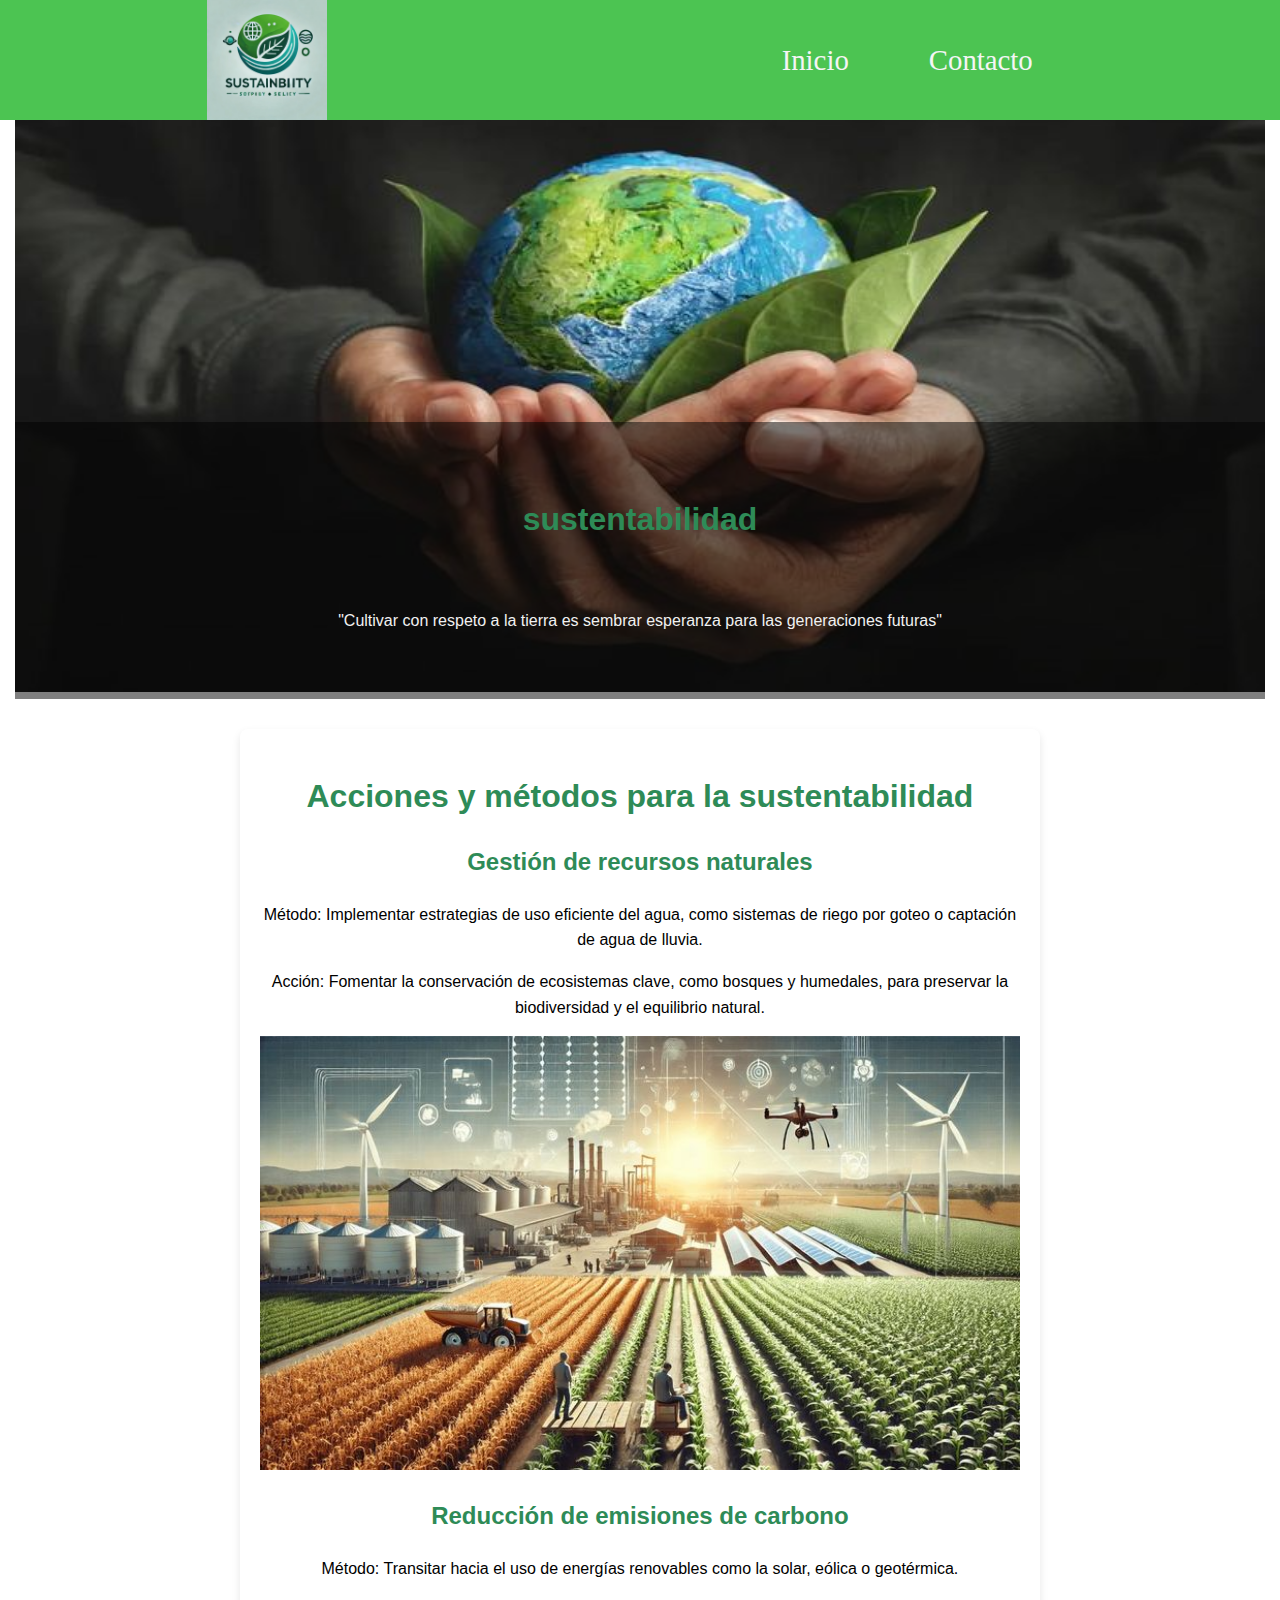
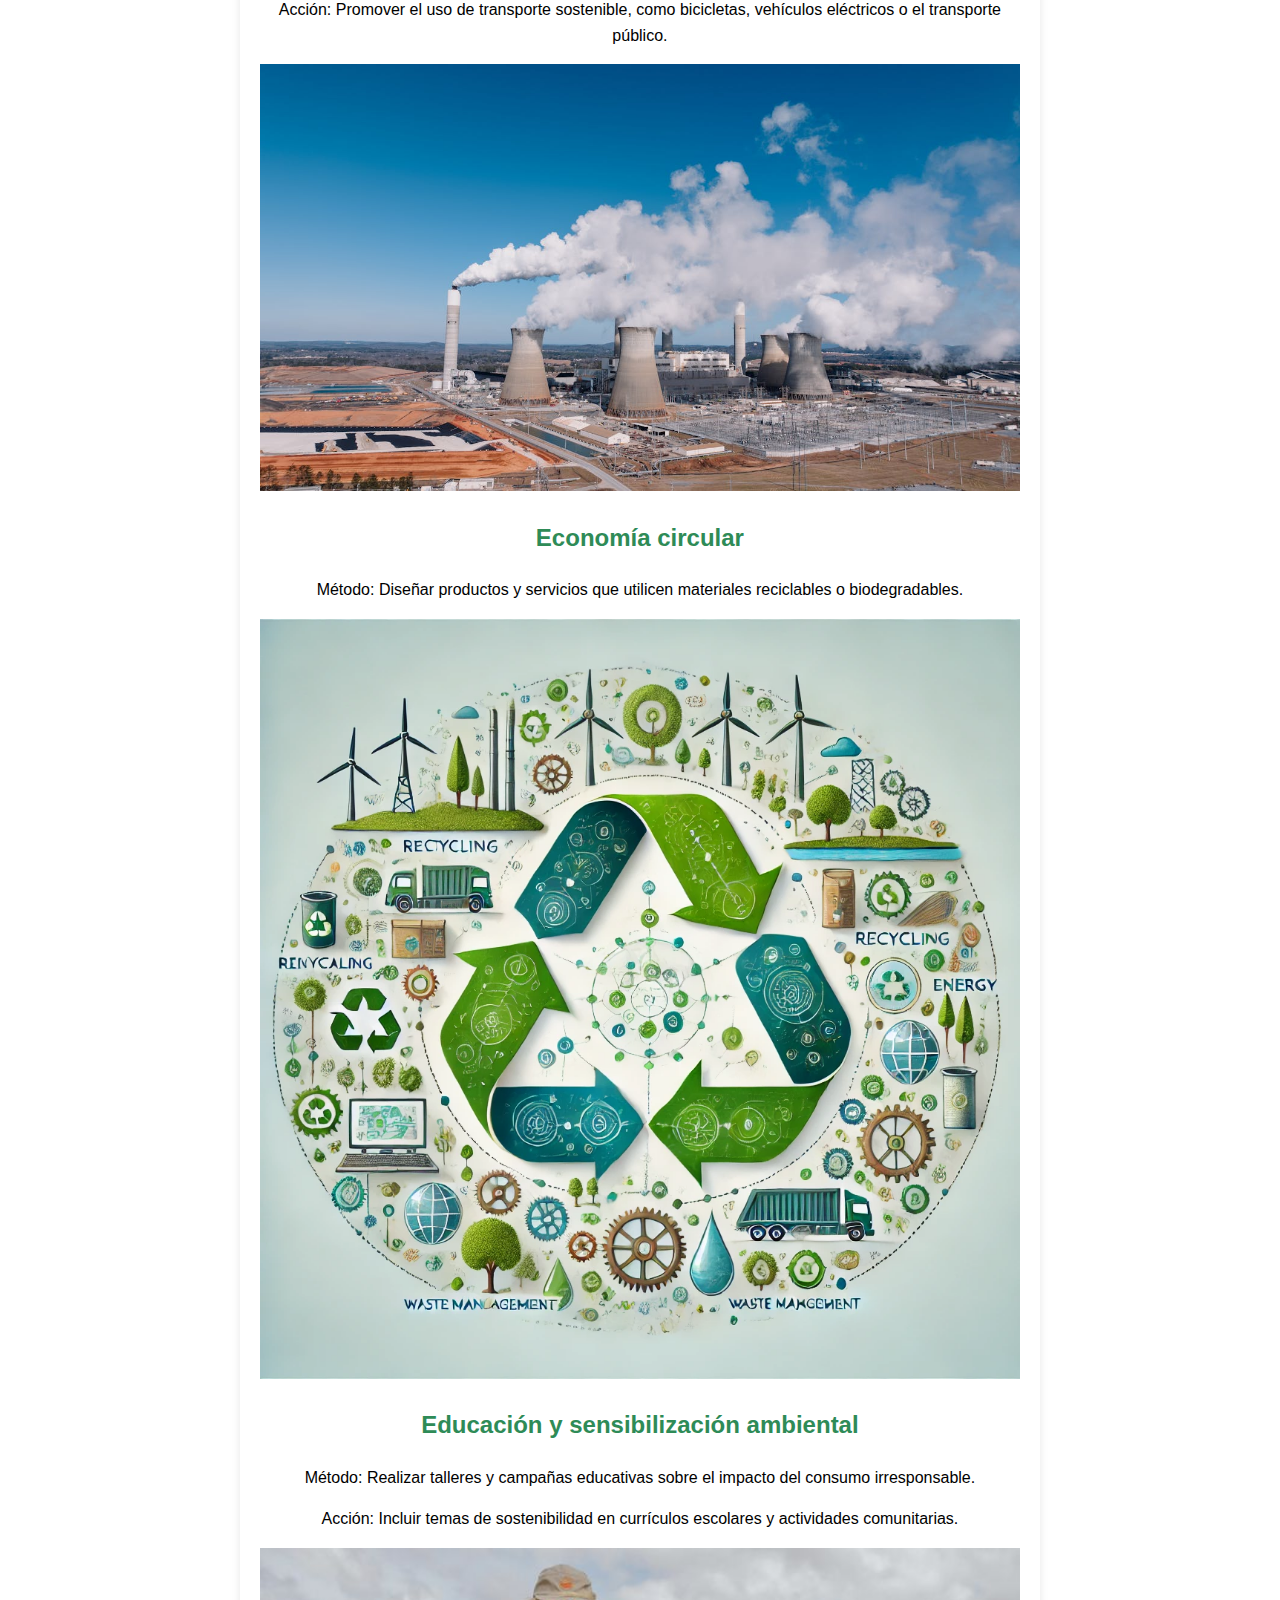
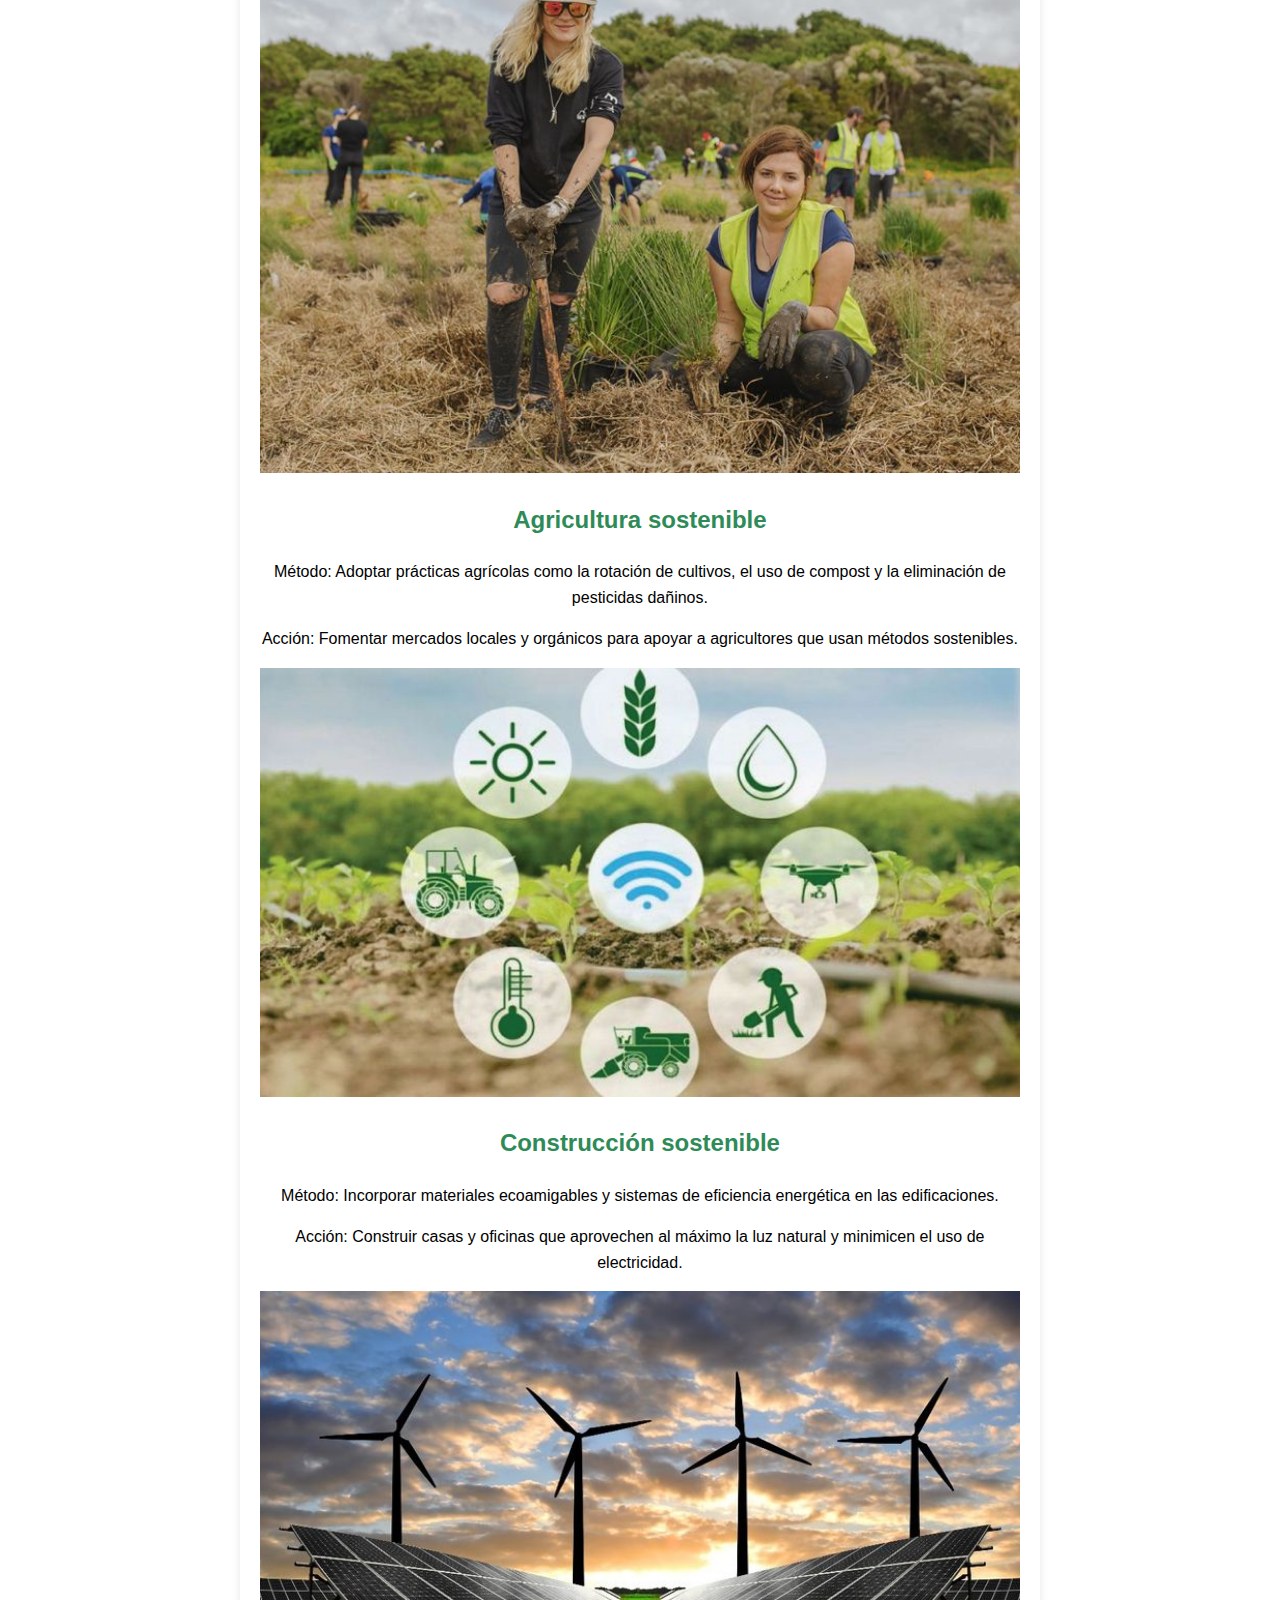
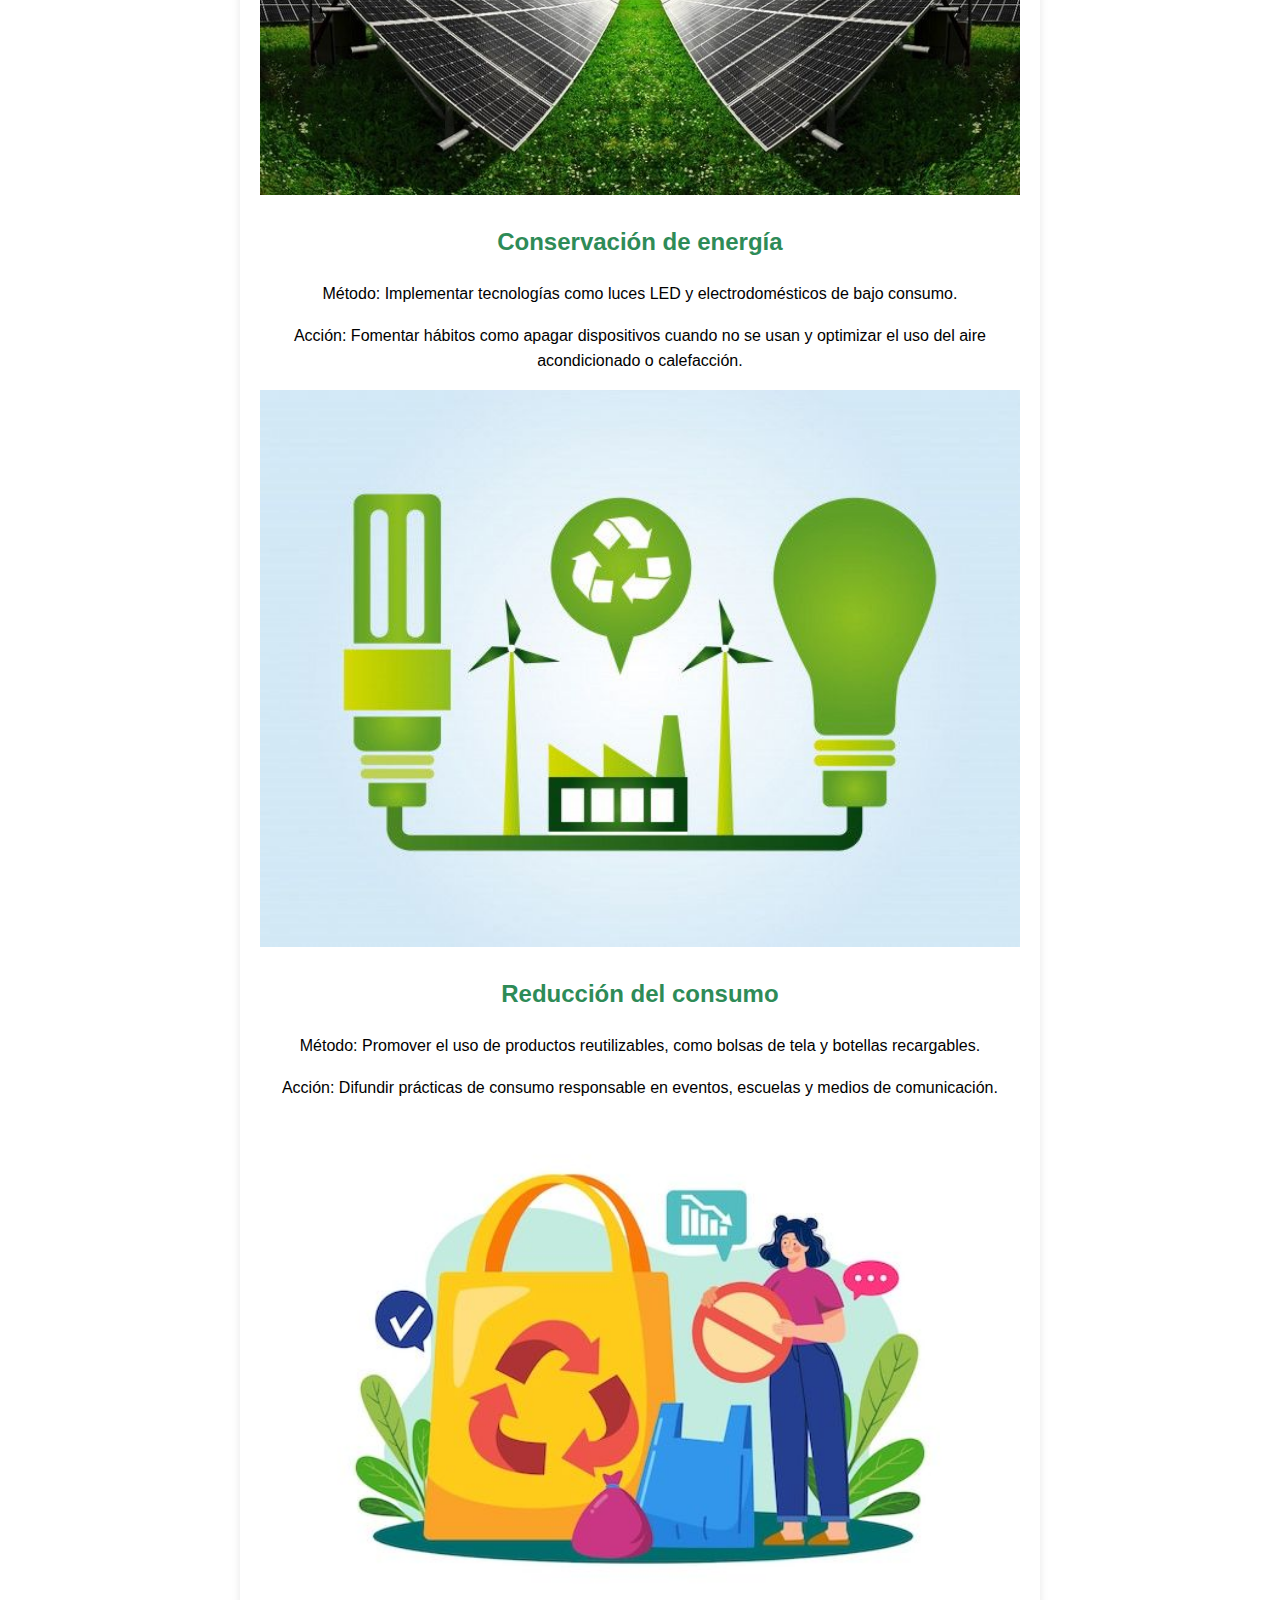
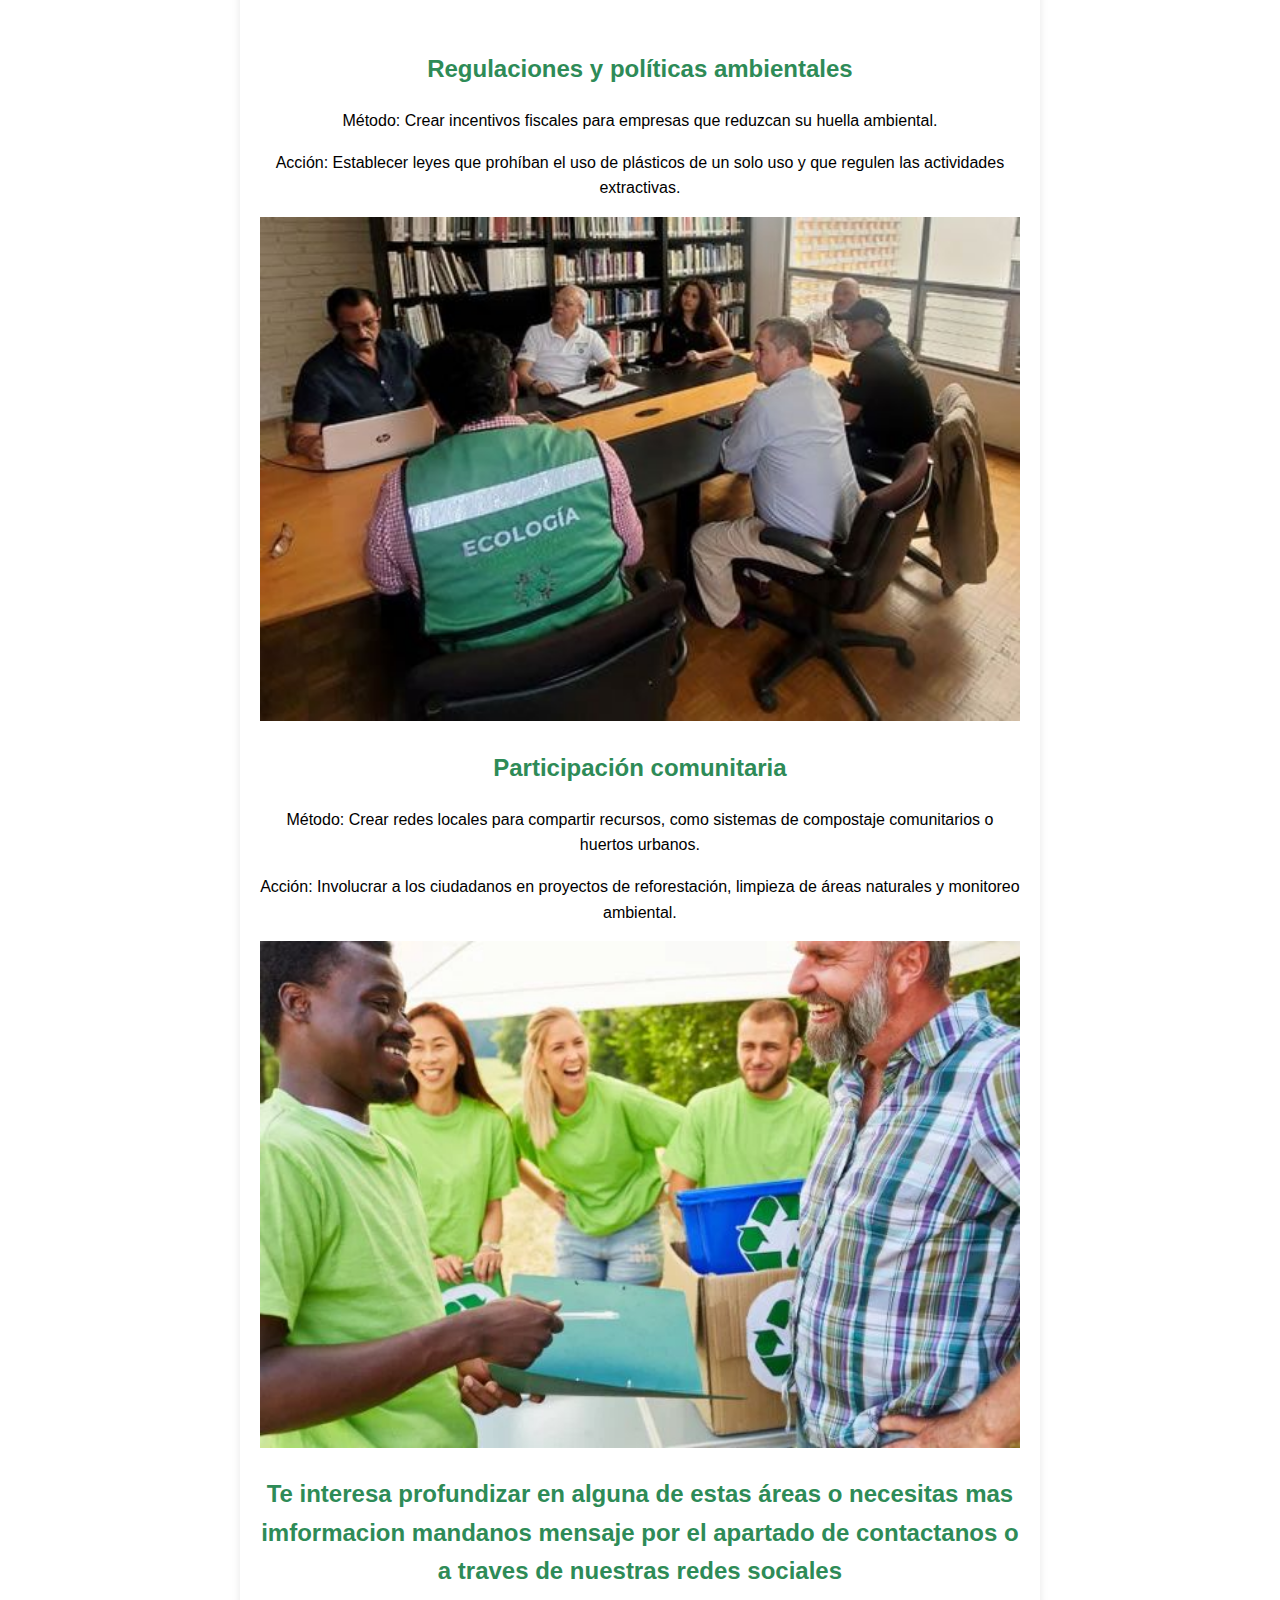
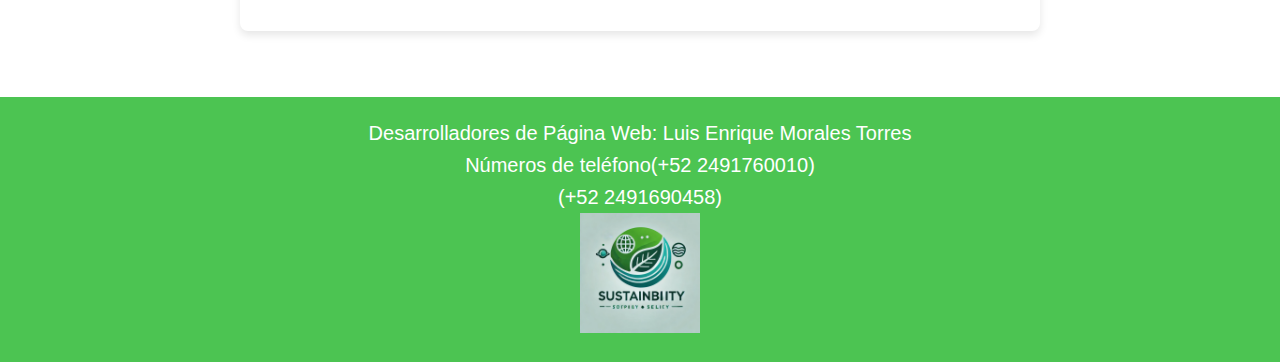
<file: accion.html>
<!DOCTYPE html>
<html>
<head>
	<meta charset="utf-8">
	<meta name="viewport" content="width=device-width, initial-scale=1">
	 <link rel="stylesheet" type="text/css" href="accion.css">
	 <link rel="stylesheet" type="text/css" href="muebleria.css">
    <link rel="stylesheet" href="main.css">
    <link rel="stylesheet" type="text/css" href="modal.css">
    <link rel="stylesheet" type="text/css" href="dos.css">
	<title></title>
</head>
<body>
	 <div class="posi">
    <header>
     <nav>
            <a href="index.html">
                <img class="logo" src="p.jpeg" alt="logo">
            </a>
           
           
                <ul class="enlaces-menu"> 
                
                <li><a href="index.html">Inicio</a></li>
                <li><a href="formulario_css.html">Contacto</a></li>
                
                
            </ul>
        
                <button class="ham" type="button">
                <span class="br-1"></span>
                <span class="br-2"></span>
                <span class="br-3"></span>
            </button>
        </nav>
    </header>
    <script src="main.js"></script>
    </div>
    <br>
    <br>
    <br>
    <div class="fila">
   <div class="col-12">
    <div class="encabezado">
   <div class="">
  <img class="enc2" src="ba297b.jpg" alt="Notebook"  >
  <div class="content00">
   <center> <h1>sustentabilidad</h1></center>
   <br>
    <center><p>"Cultivar con respeto a la tierra es sembrar esperanza para las generaciones futuras"</p></center>
  </div>
</div >
 </div>
 </div>
   </div>
    <div class="fila">
    <div class="col-1"></div>
    <div class="col-10">


<center><div class="pan">
    
<h1>Acciones y métodos para la sustentabilidad</h1>
<h2>Gestión de recursos naturales</h2>
<p>Método: Implementar estrategias de uso eficiente del agua, como sistemas de riego por goteo o captación de agua de lluvia.</p><p>
Acción: Fomentar la conservación de ecosistemas clave, como bosques y humedales, para preservar la biodiversidad y el equilibrio natural.</p>
<img class="" src="saa.jpg" alt="logo">
<br>
<h2>Reducción de emisiones de carbono</h2>
<p>Método: Transitar hacia el uso de energías renovables como la solar, eólica o geotérmica.</p>
<p>Acción: Promover el uso de transporte sostenible, como bicicletas, vehículos eléctricos o el transporte público.</p>
<img class="" src="as.jpeg" alt="logo">
<br>
<h2>Economía circular</h2>
<p>Método: Diseñar productos y servicios que utilicen materiales reciclables o biodegradables.</p>
<img class="" src="s.jpeg" alt="logo">
<h2> Educación y sensibilización ambiental</h2>
<p>Método: Realizar talleres y campañas educativas sobre el impacto del consumo irresponsable.</p>
<p>Acción: Incluir temas de sostenibilidad en currículos escolares y actividades comunitarias.</p>
<img class="" src="pol.jpg" alt="logo">
<h2>Agricultura sostenible</h2>
<p>Método: Adoptar prácticas agrícolas como la rotación de cultivos, el uso de compost y la eliminación de pesticidas dañinos.</p>
<p>Acción: Fomentar mercados locales y orgánicos para apoyar a agricultores que usan métodos sostenibles.</p>
<img class="" src="e4f.jpg" alt="logo">
<br>
<h2>Construcción sostenible</h2>
<p>Método: Incorporar materiales ecoamigables y sistemas de eficiencia energética en las edificaciones.</p>
<p>Acción: Construir casas y oficinas que aprovechen al máximo la luz natural y minimicen el uso de electricidad.</p>
<img class="" src="cd.jpg" alt="logo">
<br>
<h2>Conservación de energía</h2>
<p>Método: Implementar tecnologías como luces LED y electrodomésticos de bajo consumo.</p>
<p>Acción: Fomentar hábitos como apagar dispositivos cuando no se usan y optimizar el uso del aire acondicionado o calefacción.</p>
<img class="" src="ec28.jpg" alt="logo">
<br>
<h2>Reducción del consumo</h2>
<p>Método: Promover el uso de productos reutilizables, como bolsas de tela y botellas recargables.</p>
<p>Acción: Difundir prácticas de consumo responsable en eventos, escuelas y medios de comunicación.</p>
<img class="" src="14.jpg" alt="logo">
<br>
<h2>Regulaciones y políticas ambientales</h2>
<p>Método: Crear incentivos fiscales para empresas que reduzcan su huella ambiental.</p>
<p>Acción: Establecer leyes que prohíban el uso de plásticos de un solo uso y que regulen las actividades extractivas.</p>
<img class="" src="5ebd5.jpg" alt="logo">
<br>
<h2>Participación comunitaria</h2>
<p>Método: Crear redes locales para compartir recursos, como sistemas de compostaje comunitarios o huertos urbanos.</p>
<p>Acción: Involucrar a los ciudadanos en proyectos de reforestación, limpieza de áreas naturales y monitoreo ambiental.</p>
<img class="" src="3f5.jpg" alt="logo">
<br>
<h2>Te interesa profundizar en alguna de estas áreas o necesitas mas imformacion mandanos mensaje por el apartado de contactanos o a traves de nuestras redes sociales</h2>




</div></center>


 
</div>
 <div class="col-1"></div>
</div>
<br>
<br>
 <div class="piedp">
    <center>
    Desarrolladores de P&aacute;gina Web: Luis Enrique Morales Torres<br>
    N&uacute;meros de tel&eacute;fono(+52 2491760010)<br> (+52 2491690458)
    <br>
    <a href="index.html">
                <img class="logo" src="p.jpeg" alt="logo">
            </a>
           
    </center>
  </div>

</body>
</html>
</file>
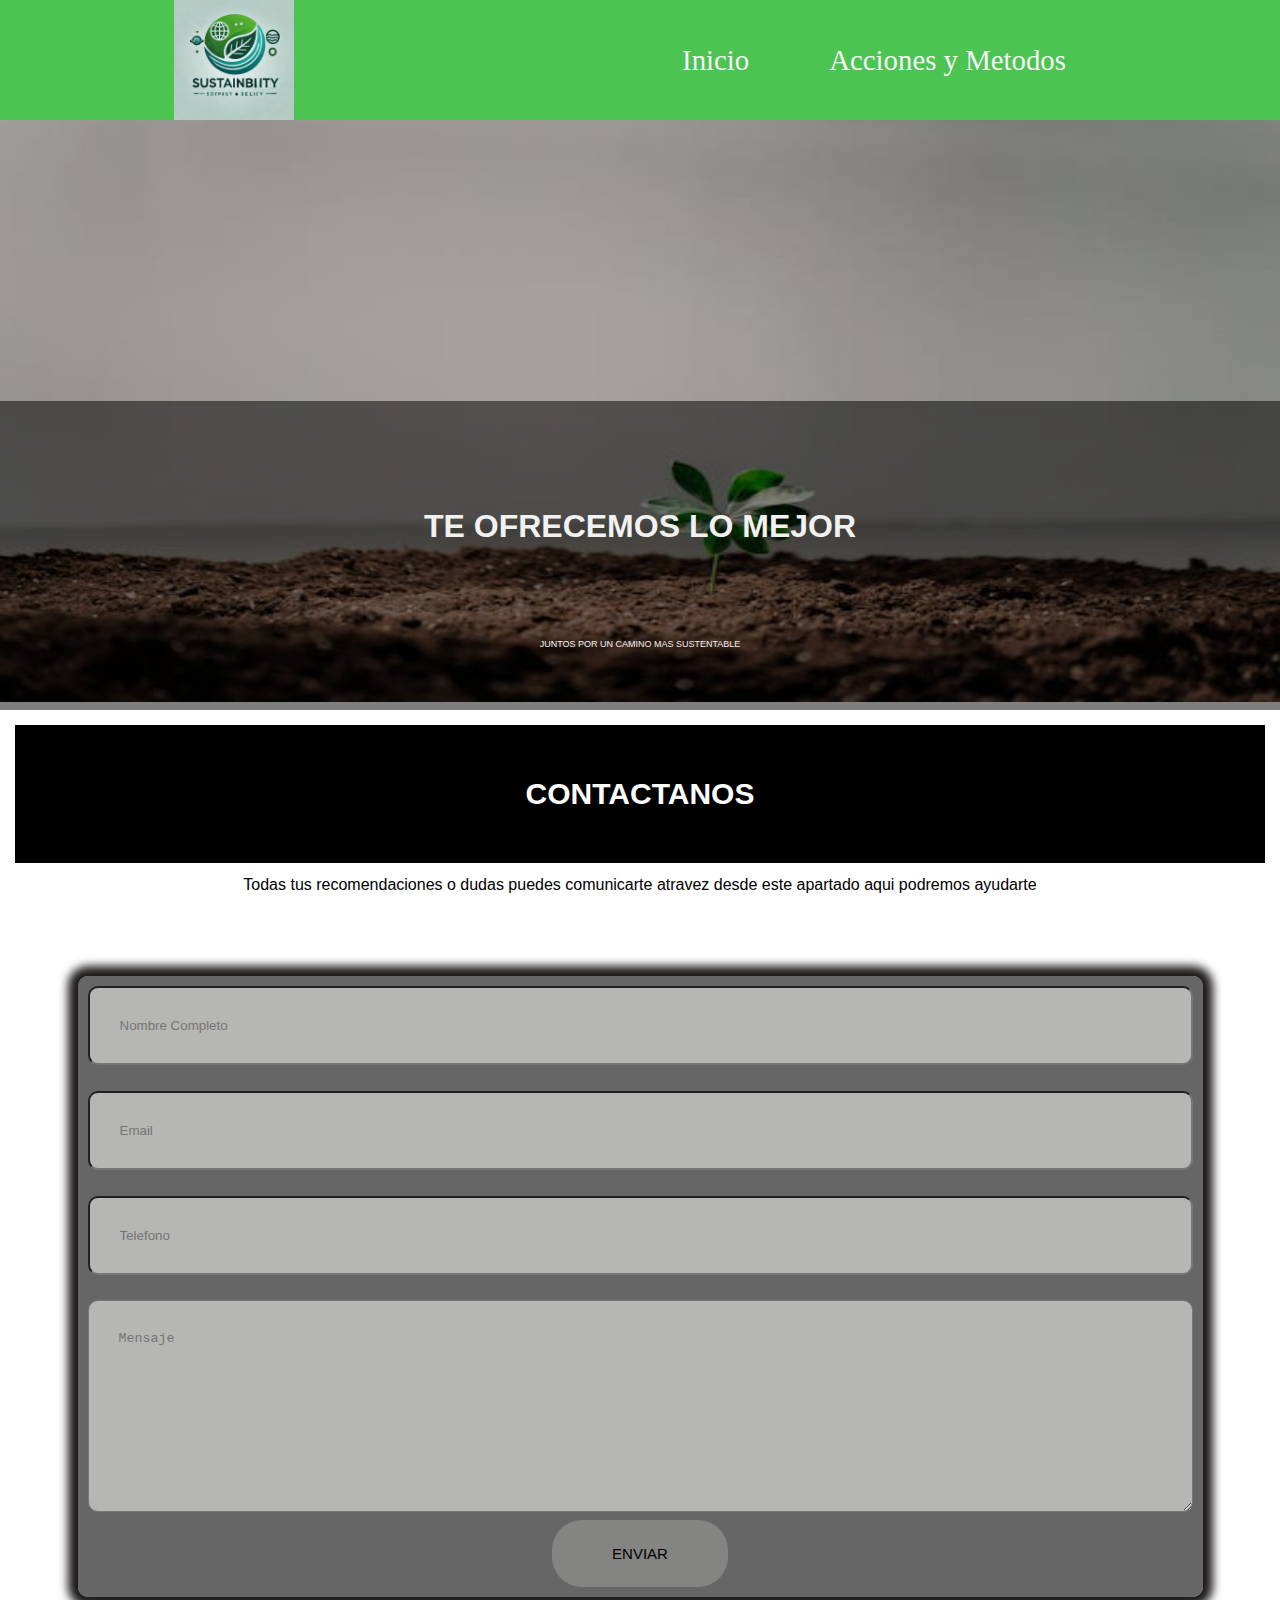
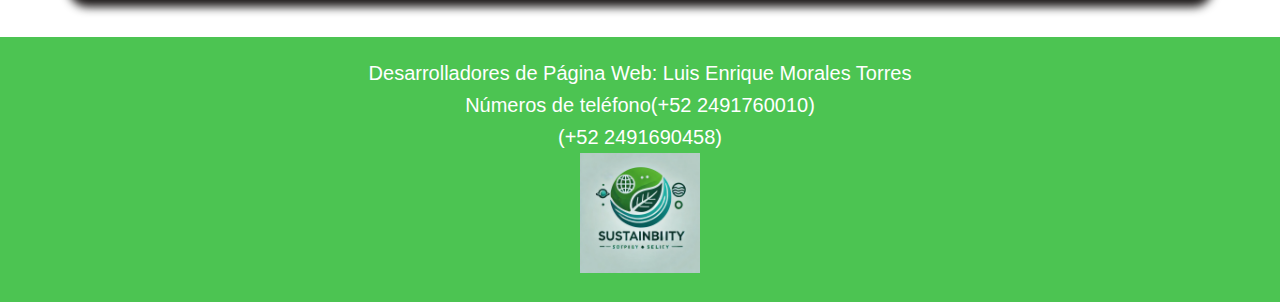
<file: formulario_css.html>
<!DOCTYPE html>
<html>
<head>
	<meta charset="utf-8">
	<meta name="viewport" content="width=device-width, initial-scale=1">
	<title>Formulario con JS y CSS</title>
	<link rel="stylesheet"type="text/css"href="formulario_css.css">
     <link rel="stylesheet" type="text/css" href="muebleria.css">
	<link rel="stylesheet" href="main.css">
    <link rel="stylesheet" type="text/css" href="emai.css">
</head>
<body>
	 <div class="posi">
    <header>
     <nav>
            <a href="index.html">
                <img class="logo" src="p.jpeg" alt="logo">
            </a>
           
           
                <ul class="enlaces-menu"> 
                <li><a href="index.html">Inicio</a></li>
                <li><a href="accion.html">Acciones y Metodos</a></li>
                
                
                
            </ul>
        
                <button class="ham" type="button">
                <span class="br-1"></span>
                <span class="br-2"></span>
                <span class="br-3"></span>
            </button>
        </nav>
    </header>
    <script src="main.js"></script>
    </div>
    <br>
    <br>
    <br>
    <br>
    <div class="encabezado">
   <div class="enca1">
  <img class="enc2" src="406.jpeg" alt="Notebook"  >
  <div class="content00">
   <center> <h1>TE OFRECEMOS LO MEJOR</h1></center>
   <br>
    <center><p>JUNTOS POR UN CAMINO MAS SUSTENTABLE</p></center>
  </div>
</div >
 </div>
	


<div class="fila">
   <div class="col-12">
    <div class="ddc">
   <center><h2>CONTACTANOS</h2></center>

 </div>
  <p> <center>Todas tus recomendaciones o dudas puedes comunicarte atravez desde este apartado  aqui podremos ayudarte</center></p>
   </div>
   </div>
  <div class="fila">
   <div class="col-12">
            <div class="container">
  
  <form target="_blank" action="https://formsubmit.co/kikemorales470@gmail.com" method="POST">
    <div class="form-group">
      <div class="form-row">
        <div class="col">
          <input type="text" name="name" class="form-control" placeholder="Nombre Completo" required>
        </div>
        <br>
        <div class="col">
          <input type="email" name="email" class="form-control" placeholder="Email " required>
        </div>
        <br>
        <div class="col">
          <input type="int" name="number" class="form-control" placeholder="Telefono" required>
        </div>
        
      </div>
      <br>
    </div>
    <div class="form-group">
      <textarea placeholder="Mensaje" class="form-control" name="message" rows="10" required></textarea>
    </div>
    <button type="submit" class="btnnnn">ENVIAR</button>
  </form>
</div>



            
        </div>
    </div>
<br>
<!-- fila para el pie de pagina-->
   
    <div class="piedp">
    <center>
    Desarrolladores de P&aacute;gina Web: Luis Enrique Morales Torres<br>
    N&uacute;meros de tel&eacute;fono(+52 2491760010)<br> (+52 2491690458)
    <br>
    <a href="index.html">
                <img class="logo" src="p.jpeg" alt="logo">
            </a>
    </center>
    </center>
  </div>
</body>
</html>
</file>
<file: accion.css>
body {
            font-family: Arial, sans-serif;
            line-height: 1.6;
            margin: 20px;
        }
        h1, h2 {
            color: #2E8B57;
        }
        .accion {
            margin-bottom: 20px;
        }
        .metodos ul {
            list-style-type: square;
            padding-left: 20px;
        }
</file>
<file: muebleria.css>
*{
	box-sizing: border-box;
}

.col-1{width: 8.33%}
.col-2{width: 16.66%}
.col-3{width: 25%}
.col-4{width: 33.33%}
.col-5{width: 41.66%}
.col-6{width: 50%}
.col-7{width: 58.33%}
.col-8{width: 66.66%}
.col-9{width: 75%}
.col-10{width: 83.33%}
.col-11{width: 91.66%}
.col-12{width: 100%}

[ class*="col-"]{
	float: left;
	padding: 15px;
	/*border:1px solid red ;*/

}
.fila::after{
	content:"";
	clear: both;
	display: block;
}
.encabe{
	width: 100%;
	height: auto;
}

.contenedor{
	
	max-width: 1000px;
	min-width: 320px;
	margin: auto;
	

}
.color{
	background-color:  #f0ffff;
	width: 100%;
	border-radius: 1px;
}
.color img{
	width:90%;
}
.color p{
	width: 80%;
}
.unoimajen{
	width: 100%;
	border-radius: 10px;
}

 .conte{
    max-width: 60px;
    width: 30%;
    margin: auto;
    }

img{width: 100%}
/*botones*/


body{
	 
	
	background-color: #FFFFFF;
}
/*datos del contacto*/
.ddc
	{
		font-size: 20px;
		
		background-color: black;
		color: white;
		padding: 20px 20px;
		border: 2px;
		

	}
	.piedp
	{

		font-size: 20px;
		width: 100%;
		background-color: #4CC452;
		color: white;
		padding: 20px 20px;
		border: 2px;
		

	}


/*botones*/
.b1
	{
		font-size: 15px;
		border-radius: 30px;
		background-color: #848482;
		color: black;
		padding: 25px 40px;
		border: 2px;
		cursor: pointer;
		

	}
	.b1:hover
	{
		color: white;
		background-color:#a52a24;
		border:2px solid #000000  ;
		color:white;
	}
	.b2
	{
		font-size: 15px;
		border-radius: 30px;
		background-color: #848482;
		color: black;
		padding: 25px 80px;
		border: 2px;
		cursor: pointer;
		
		

	}
	.b2:hover
	{
		color: white;
		background-color:#a52a24;
		border:2px solid #000000  ;
		color:white;
	}
	.b3
	{
		font-size: 15px;
		border-radius: 30px;
		background-color: #4CC452;
		color: black;
		padding: 25px 80px;
		border: 2px;
		cursor: pointer;
		background-image: url("./muebleriamt/img1/face.png");

	}
	.b3:hover
	{
			color: white;
		background-color:#95b9c7;
		border:2px solid #000000  ;
		color:white;
	}
	/*  todo del Slider */
	.Titulo{
  font-size:25px;
  color: #000000;
}
/* Slideshow container */
.slideshow-container {
  max-width: 500px;
  position: relative;
  margin: auto;
}

/* Hide the images by default */
.mySlides {
  display: none;
}

/* Next & previous buttons */
.prev, .next {
  cursor: pointer;
  position: absolute;
  top: 50%;
  width: auto;
  margin-top: -22px;
  padding: 16px;
  color: white;
  font-weight: bold;
  font-size: 18px;
  transition: 0.6s ease;
  border-radius: 0 3px 3px 0;
  user-select: none;
}

/* Position the "next button" to the right */
.next {
  right: 0;
  border-radius: 3px 0 0 3px;
}

/* On hover, add a black background color with a little bit see-through */
.prev:hover, .next:hover {
  background-color: rgba(249,183,255,0.7);
}

/* Caption text */
.text {
  color: #f2f2f2;
  font-size: 25px;
  padding: 8px 12px;
  position: absolute;
  bottom: 8px;
  width: 100%;
  text-align: center;
}

/* Number text (1/3 etc) */
.numbertext {
  color: #e9cfec;
  font-size: 18px;
  padding: 8px 12px;
  position: absolute;
  top: 0;
}

/* The dots/bullets/indicators */
.dot {
  cursor: pointer;
  height: 15px;
  width: 15px;
  margin: 0 2px;
  background-color: #bbb;
  border-radius: 50%;
  display: inline-block;
  transition: background-color 0.6s ease;
}

.active, .dot:hover {
  background-color: #717171;
}

/* Fading animation */
.fade {
  animation-name: fade;
  animation-duration: 1.5s;
}

@keyframes fade {
  from {opacity: .4}
  to {opacity: 1}
}
/* terminacion xdd de slaider*/

/* acordeonnn */
.botonTituloSeccion{
	font-size: 15px;
		border-radius: 30px;
		background-color: #848482;
		color: black;
		padding: 25px 80px;
		border: 2px;
		cursor: pointer;

}

.botonTituloSeccion:hover{

		color: white;
		background-color:#a52a24;
		border:2px solid #000000  ;
		color:white;

}
.botonTituloSeccionn{
	 font-size: 1.8rem;
		border-radius: 30px;
		background-color: #848482;
		color: black;
		padding: 25px 100px;
		border: 2px;
		cursor: pointer;

}

.botonTituloSeccionn:hover{
color: white;
		background-color:#a52a24;
		border:2px solid #000000  ;
		color:white;

}



/* letras del acordeon */
.contenidoacordeon{
	text-align: justify;
}
/* encabezados*/
.encabezado {
  position: relative;
  max-width: 100%; /* Maximum width */
  margin: 0 auto; /* Center it */
}
.enc2{
	max-height: 600px;
	min-height: 400px;
}

.encabezado .content00 {
  position: absolute; /* Position the background text */
  bottom: 0; /* At the bottom. Use top:0 to append it to the top */
  background: rgb(0, 0, 0); /* Fallback color */
  background: rgba(0, 0, 0, 0.5); /* Black background with 0.5 opacity */
  color: #f1f1f1; /* Grey text */
  width: 100%; /* Full width */
  padding: 50px; /* Some padding */
}
.tele{
	width: 30px;
	margin-right: 10px;
	text-align: justify;
}
.pan{
	 max-width: 800px;
            padding: 20px;
            background-color: #fff;
            border-radius: 8px;
            box-shadow: 0 4px 8px rgba(0, 0, 0, 0.1);
}
</file>
<file: main.css>
#desple{
    display: none;
    position: absolute;
    right: auto;
  }
  .posi{
  
  background:rgba(34, 34, 34, 0.9);
    height: 80px;
    width: 100%;
    position: fixed;
    font-family: 'Playfair', serif;
    font-size:0px;
  z-index: 100;
  text-align: center;
}

  .enlaces-menu:hover #desple{
    display: block;
  }

  #desplega{
    display: none;
    position: absolute;
    right: auto;
  }

  .enlaces-menu:hover #desplega{
    display: block;
  }
  .buscador{
    border-radius: 20px;
    background-color: white;
    text-align: center;
    padding: 10px;
    font-size: 15px;
    cursor: pointer;
    align-items: center;
    justify-content: center;
    align-content: center;


  }

  

  body {
    margin: 0;
    padding: 0;
    line-height: 1.6;
    font-family: 'Noto Sans JP', sans-serif;
    background-color: #ff00000;
    background-size: cover;
   
  }
  
  .logo{
    width: 120px;
    text-align: right;
    
  }
 

  nav{
      display: flex;
      align-items:center;
      justify-content: space-around;
      min-height:8vh;
      background-color: #4CC452;
  }

  .ham{
    display:none;
    background-color:transparent;
    cursor: pointer;
    border:none;
    margin:0;
    padding:0;
    }
    
    .ham span{
        background-color: #ffffff;
        display:block;
        height:3px;
        width: 28px;
        margin:10px auto;
        border-radius:2px;    
    }
  .enlaces-menu{
      display:flex;
      padding:0;
  }
  /* hasta aqui voy*/

  .enlaces-menu li{
      padding: 10px 40px;
      list-style-type: none;
      transition: 0.3s;
  }

  .enlaces-menu li a{
      text-decoration:none;
      font-size: 1.8rem;
      color:#f5f5f5;
      font-weight:300;
  }
  .enlaces-menu li:hover{
      background-color:#848482 ;
  }


/* DISPOSITIVOS MOVILES */

  @media (max-width:568px) {
    body{
    
    }
      .ham{
          display:block;
          cursor:pointer;
          position: absolute; 
          top:15px;
          right:25px;
          transition: 0.2s  0.1s; 
  
      }
   
      
      nav{
          flex-direction:column;
          align-items: flex-start;
          padding-top: 25px;
          padding-bottom: 25px;
      }

      .logo{
        padding-left:25px;
        
      }
      
      .enlaces-menu{
        
          flex-direction:column;
          justify-content: space-around;
          align-items:center;
          height: 92vh;         
          margin:0;
          padding:0; 
          display:none;
          opacity:0;
          transition: opacity 5s ease-out;
          width:100%;
      
         
      }
      .enlaces-menu li{
        text-align:center;
        width:100%;
        padding:20px;    
    }
  
}

/* Animaciones */
  
@keyframes muestraMenu {
    from {opacity: 0;}
    to {opacity: 1;}
  }

  .enlaces-menu.activado{
      display:flex; 
      animation: muestraMenu 350ms ease-in-out both;
  }

  .br-1.animado{
    transform: rotate(-45deg) translate(-10px, 8px);
  }
  
  .br-2.animado{
    opacity: 0;
  }
  .br-3.animado{
    transform: rotate(45deg) translate(-10px, -8px);
  }

 .ham.girar:hover{
     transform:rotate(360deg);
}
</file>
<file: modal.css>
/* Style the Image Used to Trigger the Modal */
#myImg {
  border-radius: 5px;
  cursor: pointer;
  transition: 0.3s;
}

#myImg:hover {opacity: 0.7;}

/* The Modal (background) */
.modal {
  display: none; /* Hidden by default */
  position: fixed; /* Stay in place */
  z-index: 1; /* Sit on top */
  padding-top: 100px; /* Location of the box */
  left: 0;
  top: 0;
  width: 100%; /* Full width */
  height: 100%; /* Full height */
  overflow: auto; /* Enable scroll if needed */
  background-color: rgb(0,0,0); /* Fallback color */
  background-color: rgba(0,0,0,0.9); /* Black w/ opacity */
}

/* Modal Content (Image) */
.modal-content {
  margin: auto;
  display: block;
  width: 80%;
  max-width: 700px;
  height: 100%;
}

/* Caption of Modal Image (Image Text) - Same Width as the Image */
#caption {
  margin: auto;
  display: block;
  width: 80%;
  max-width: 700px;
  text-align: center;
  color: #ccc;
  padding: 10px 0;
  height: 150px;
}

/* Add Animation - Zoom in the Modal */
.modal-content, #caption {
  animation-name: zoom;
  animation-duration: 0.6s;
}

@keyframes zoom {
  from {transform:scale(0)}
  to {transform:scale(1)}
}

/* The Close Button */
.close {
  position: static;
  top: 15px;
  right: 35px;
  color: #f1f1f1;
  font-size: 40px;
  font-weight: bold;
  transition: 0.3s;
  
}

.close:hover,
.close:focus {
  color: #bbb;
  text-decoration: none;
  cursor: pointer;
}

/* 100% Image Width on Smaller Screens */
@media only screen and (max-width: 700px){
  .modal-content {
    width: 100%;
  }
}
</file>
<file: dos.css>
/* Masonry image gallery styling */
.gallery {
  display: flex;
  flex-direction: column;
  align-items: center;
  margin-left: 1%;
  margin-right: 1%;
}
.gallery .images {
  gap: 15px;
  max-width: 85%;
  margin: 40px 0;
  columns: 5 310px;
  list-style: none;
}
.gallery .images .img {
  display: flex;
  cursor: pointer;
  overflow: hidden;
  position: relative;
  margin-bottom: 14px;
  border-radius: 4px;
}
.gallery .images img {
  width: 100%;
  transition: transform 0.2s ease;
}

.gallery .images .img:hover img {
  transform: scale(1.5);
}

/* Image lightbox styling */
.lightbox {
  left: 0;
  top: 0;
  width: 100%;
  height: 100%;
  z-index: 5;
  position: fixed;
  visibility: hidden;
  background: rgba(0,0,0,0.65);
}
.lightbox.show {
  visibility: visible;
}
.lightbox .wrapper {
  position: fixed;
  left: 50%;
  top: 55%;
  width: 100%;
  padding: 20px;
  max-width: 850px;
  background: #fff;
  border-radius: 6px;
  opacity: 0;
  pointer-events: none;
  transform: translate(-50%, -50%) scale(0.9);
  transition: transform 0.1s ease;
}
.lightbox.show .wrapper {
  opacity: 1;
  pointer-events: auto;
  transform: translate(-50%, -50%) scale(1);
}
.wrapper :where(header, .details) {
  display: flex;
  align-items: center;
}
.wrapper header {
  justify-content: space-between;
}
header .details i {
  font-size: 1.7rem;
}
header .details span {
  font-size: 1.2rem;
  margin-left: 10px;
}
header .buttons i {
  height: 40px;
  width: 40px;
  cursor: pointer;
  display: inline-block;
  color: #fff;
  margin-left: 10px;
  background: #6C757D;
  font-size: 1.25rem;
  line-height: 40px;
  text-align: center;
  border-radius: 4px;
  transition: 0.2s ease;
}
header .buttons i:hover {
  background: #5f666d;
}
.wrapper .preview-img {
  display: flex;
  justify-content: center;
  margin-top: 25px;
}
.preview-img .img {
  max-height: 65vh;
}
.preview-img img {
  width: 100%;
  height: 100%;
  object-fit: contain;
}
</file>
<file: formulario_css.css>
*{
	box-sizing: border-box;
}

.col-1{width: 8.33%}
.col-2{width: 16.66%}
.col-3{width: 25%}
.col-4{width: 33.33%}
.col-5{width: 41.66%}
.col-6{width: 50%}
.col-7{width: 58.33%}
.col-8{width: 66.66%}
.col-9{width: 75%}
.col-10{width: 83.33%}
.col-11{width: 91.66%}
.col-12{width: 100%}

[ class*="col-"]{
	float: left;
	padding: 15px;
	/*border:1px solid red ;*/

}
.fila::after{
	content:"";
	clear: both;
	display: block;
}
body{

	/*margin:10px;
	font-family: sans-serif;
	
	background-color: white;*/
}
.piedp
	{

		font-size: 20px;
		width: 100%;
		background-color: black;
		color: white;
		padding: 20px 20px;
		border: 2px;
		

	}
/*.formulario{
	width:100%;
	max-width:100%;
	margin:auto;
	margin-top:40px;
	padding:10px;
	position: relative;
	box-shadow: 0px 0px 10px 10px rgba(4,0,0,0.9);
	background-color: rgba(0,0,0,0.6);
	border-radius:30px; 
}
/*.formulario_titulo{
	text-align:center;
	margin-top:0px;
	color:white;
}
/*.formulario_input,.formulario_label,.formulario_submit{
	display:block;
	width:100%;
	font-size:1.3em;
}
/*.formulario_input{
	padding:20px;
	background:rgba(255,255,255,0.1);
	border-collapse:1px solid rgba(0,4,4,0.7);
	margin-bottom:40px;
	border-radius:100px;
}
/*.formulario_label{
	padding-left:15px;
	position:absolute;
	margin-top:-85px;
	z-index:-20;
	color:rgb(0,0,0);
	transition:all 0.5s;
}
/*.formulario_submit{
	border-radius: 10px;
	background-color:black;
	color:white;
	padding:10px 20px:
	border-radius:50px;
	border:none;
	cursor:pointer;
}
/*.formulario_input:focus{
	outline:2px solid rgba(100,0,4,0.9);

}
.formulario_input:focus+.formulario_label{
	margin-top: -140px;
}
.fijar{
	margin-top: -135px;
}
.formulario_submit:hover{
		color: white;
		background-color:#a52a24;
		border:2px solid #000000  ;
		color:white;
}*/
</file>
<file: emai.css>
h1 {
  text-align: center;
  margin: 50px 0 50px 0 !important;
}

.container{
  text-align: center;
  width:90%;
  max-width:100%;
  margin:auto;
  margin-top:40px;
  padding:10px;
  position: relative;
  box-shadow: 0px 0px 10px 10px rgba(4,0,0,0.9);
  background-color: rgba(0,0,0,0.6);
  border-radius:10px; 
}

.btnnnn{
  font-size: 15px;
    border-radius: 30px;
    background-color: #848482;
    color: black;
    padding: 25px 60px;
    border: 5px;
    cursor: pointer;

}
p{
  font-size:xx-small;
}
.btnnnn:hover
  {
    color: white;
    background-color:#a52a24;
    border:2px solid #000000  ;
    color:white;
  }
  .form-control{
    padding: 30px;
  }
.ddc
  {
    text-align: justify;
    font-size: 20px;
    
    background-color: black;
    color: white;
    padding: 20px 20px;
    border: 2px;
    

  }
  .form-control{
    width: 100%;
    background-color:#b6b6b4 ;
    border-radius: 10px;
    cursor: pointer;
  }
  /*.formulario{
  width:90%;
  max-width:100%;
  margin:auto;
  margin-top:40px;
  padding:10px;
  position: relative;
  box-shadow: 0px 0px 10px 10px rgba(4,0,0,0.9);
  background-color: rgba(0,0,0,0.6);
  border-radius:0px; 
}
*/
</file>
